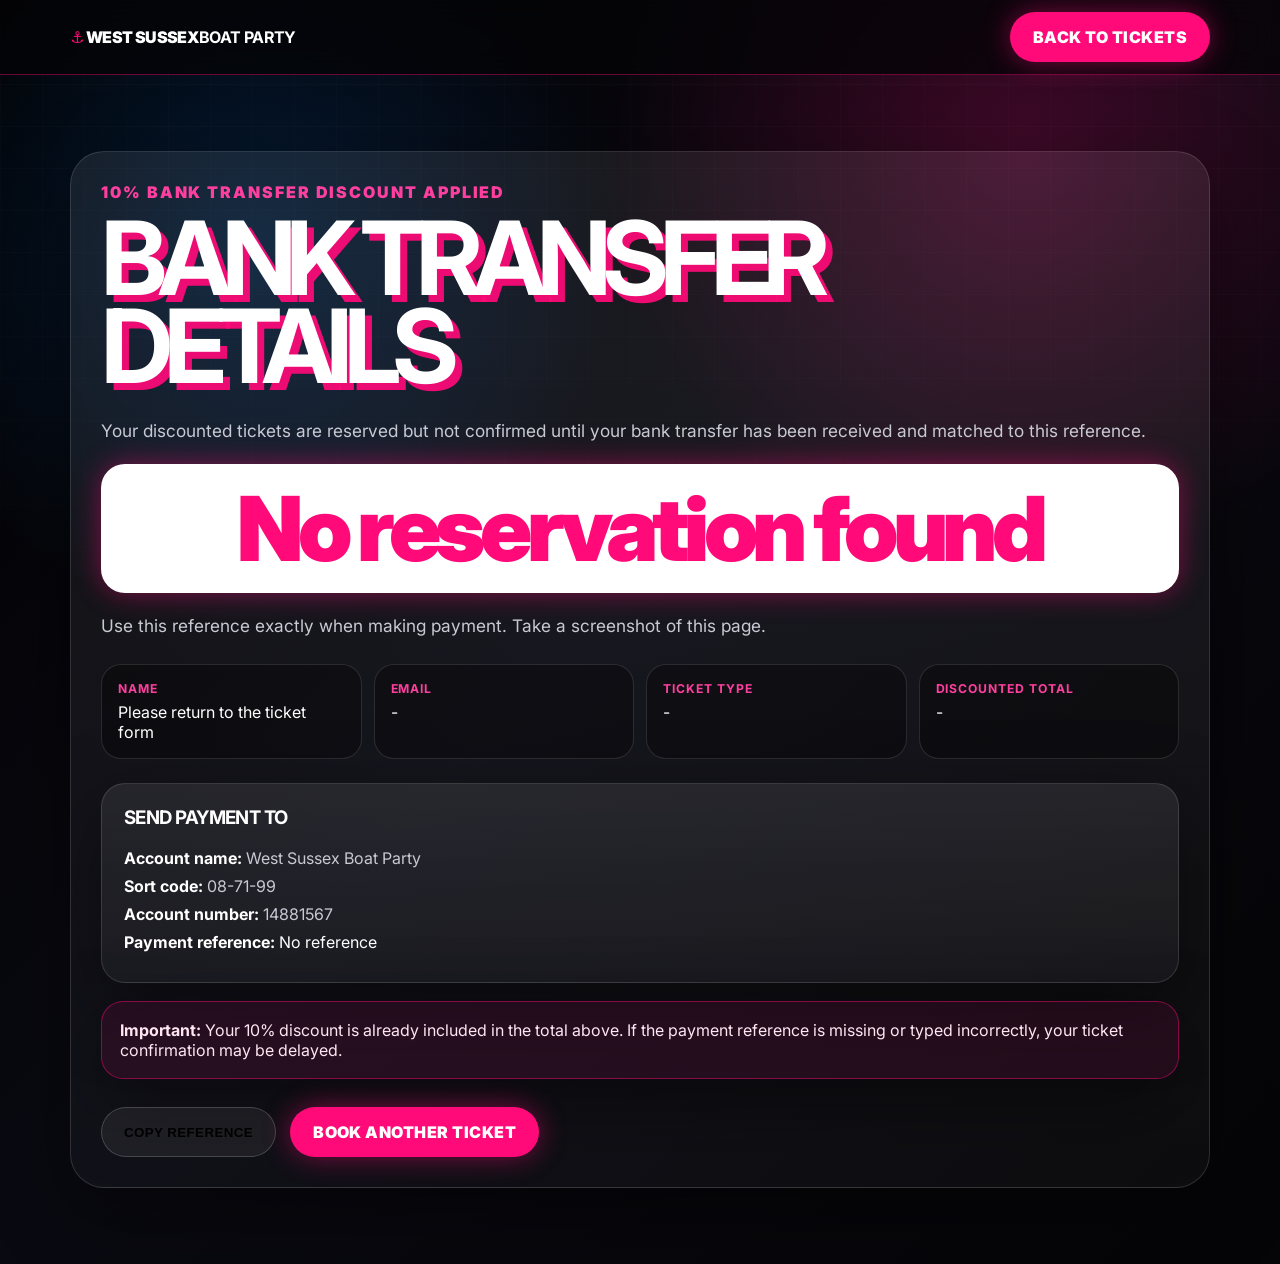
<file: confirmation.html>
<!DOCTYPE html>
<html lang="en">
<head>
  <meta charset="UTF-8" />
  <meta name="viewport" content="width=device-width, initial-scale=1.0" />
  <title>Payment Details | West Sussex Boat Party</title>
  <meta name="description" content="Your discounted West Sussex Boat Party bank transfer details and payment reference." />
  <link rel="preconnect" href="https://fonts.googleapis.com">
  <link rel="preconnect" href="https://fonts.gstatic.com" crossorigin>
  <link href="https://fonts.googleapis.com/css2?family=Inter:wght@400;600;700;800;900&display=swap" rel="stylesheet">
  <link rel="stylesheet" href="styles.css" />
</head>
<body>
  <header class="site-header">
    <nav class="nav">
      <a href="index.html" class="brand"><span>West Sussex</span><strong>Boat Party</strong></a>
      <a href="index.html#tickets" class="nav-cta">Back To Tickets</a>
    </nav>
  </header>

  <main>
    <section class="section confirmation-page">
      <div class="confirmation-card">
        <p class="eyebrow">10% bank transfer discount applied</p>
        <h1 class="confirmation-title">Bank Transfer Details</h1>
        <p class="muted">Your discounted tickets are reserved but not confirmed until your bank transfer has been received and matched to this reference.</p>

        <div class="reference-box" id="referenceOutput">Loading...</div>
        <p class="muted">Use this reference exactly when making payment. Take a screenshot of this page.</p>

        <div class="summary-grid">
          <div><strong>Name</strong><span id="summaryName"></span></div>
          <div><strong>Email</strong><span id="summaryEmail"></span></div>
          <div><strong>Ticket Type</strong><span id="summaryTicket"></span></div>
          <div><strong>Discounted total</strong><span id="summaryTotal"></span></div>
        </div>

        <div class="bank-box">
          <h3>Send payment to</h3>
          <p><strong>Account name:</strong> West Sussex Boat Party</p>
          <p><strong>Sort code:</strong> 08-71-99</p>
          <p><strong>Account number:</strong> 14881567</p>
          <p><strong>Payment reference:</strong> <span id="bankReference">Loading...</span></p>
        </div>

        <div class="notice">
          <strong>Important:</strong> Your 10% discount is already included in the total above. If the payment reference is missing or typed incorrectly, your ticket confirmation may be delayed.
        </div>

        <div class="confirmation-actions">
          <button id="copyReference" class="button secondary">Copy Reference</button>
          <a href="index.html#tickets" class="button primary">Book Another Ticket</a>
        </div>
      </div>
    </section>
  </main>

  <script src="confirmation.js"></script>
</body>
</html>
</file>
<file: styles.css>
:root {
  --bg: #050507;
  --panel: #0e0e13;
  --panel-2: #15151d;
  --pink: #ff0a78;
  --pink-2: #ff3fa0;
  --white: #ffffff;
  --muted: #c9c9d4;
  --line: rgba(255, 10, 120, 0.4);
  --glow: 0 0 28px rgba(255, 10, 120, 0.45);
}

* { box-sizing: border-box; }

html { scroll-behavior: smooth; }

body {
  margin: 0;
  font-family: Inter, system-ui, -apple-system, BlinkMacSystemFont, "Segoe UI", sans-serif;
  background:
    radial-gradient(circle at 80% 12%, rgba(255, 10, 120, 0.22), transparent 28%),
    radial-gradient(circle at 20% 20%, rgba(0, 126, 255, 0.18), transparent 26%),
    linear-gradient(135deg, #020203 0%, #090911 48%, #050507 100%);
  color: var(--white);
  overflow-x: hidden;
}

body::before {
  content: "";
  position: fixed;
  inset: 0;
  pointer-events: none;
  background-image: linear-gradient(rgba(255,255,255,0.025) 1px, transparent 1px), linear-gradient(90deg, rgba(255,255,255,0.02) 1px, transparent 1px);
  background-size: 42px 42px;
  mask-image: linear-gradient(to bottom, black, transparent 85%);
}

a { color: inherit; text-decoration: none; }

.site-header {
  position: sticky;
  top: 0;
  z-index: 10;
  backdrop-filter: blur(16px);
  background: rgba(5, 5, 7, 0.78);
  border-bottom: 1px solid var(--line);
}

.nav {
  width: min(1140px, calc(100% - 32px));
  margin: 0 auto;
  min-height: 74px;
  display: flex;
  align-items: center;
  justify-content: space-between;
}

.brand {
  font-weight: 900;
  letter-spacing: -0.04em;
  text-transform: uppercase;
}

.brand::before { content: "⚓ "; color: var(--pink); }

.nav-cta,
.button {
  display: inline-flex;
  align-items: center;
  justify-content: center;
  gap: 8px;
  border-radius: 999px;
  padding: 14px 22px;
  font-weight: 900;
  text-transform: uppercase;
  letter-spacing: 0.03em;
  border: 1px solid transparent;
  cursor: pointer;
  transition: transform 180ms ease, box-shadow 180ms ease, background 180ms ease;
}

.nav-cta,
.button.primary {
  background: var(--pink);
  color: var(--white);
  box-shadow: var(--glow);
}

.button.secondary {
  background: rgba(255,255,255,0.06);
  border-color: rgba(255,255,255,0.18);
}

.nav-cta:hover,
.button:hover { transform: translateY(-2px); }

.hero {
  width: min(1140px, calc(100% - 32px));
  margin: 0 auto;
  min-height: calc(100vh - 74px);
  display: grid;
  grid-template-columns: minmax(0, 1.1fr) 380px;
  gap: 32px;
  align-items: center;
  padding: 74px 0;
}

.hero-content { position: relative; }

.eyebrow {
  color: var(--pink-2);
  font-weight: 900;
  text-transform: uppercase;
  letter-spacing: 0.12em;
  margin: 0 0 12px;
}

h1, h2, h3, p { margin-top: 0; }

h1 {
  max-width: 850px;
  font-size: clamp(4rem, 11vw, 9.5rem);
  line-height: 0.78;
  letter-spacing: -0.09em;
  text-transform: uppercase;
  margin-bottom: 26px;
  text-shadow: 7px 7px 0 rgba(255, 10, 120, 0.92);
}

h1::first-line { color: #fff; }

h2 {
  font-size: clamp(2rem, 4vw, 4rem);
  line-height: 0.95;
  letter-spacing: -0.06em;
  text-transform: uppercase;
}

h3 {
  text-transform: uppercase;
  letter-spacing: -0.03em;
}

.hero-copy,
.muted {
  color: var(--muted);
  font-size: 1.08rem;
  line-height: 1.7;
}

.hero-copy { max-width: 680px; }

.hero-actions,
.confirmation-actions {
  display: flex;
  flex-wrap: wrap;
  gap: 14px;
  margin-top: 28px;
}

.event-card,
.ticket-form,
.confirmation-card,
.steps article,
.notice,
.bank-box,
.ticket-card {
  background: linear-gradient(180deg, rgba(255,255,255,0.08), rgba(255,255,255,0.035));
  border: 1px solid rgba(255,255,255,0.13);
  box-shadow: 0 24px 80px rgba(0,0,0,0.45);
}

.event-card {
  border-radius: 34px;
  padding: 30px;
  position: relative;
  overflow: hidden;
}

.event-card::before {
  content: "150-200 PEOPLE";
  position: absolute;
  right: -28px;
  top: 26px;
  transform: rotate(14deg);
  background: var(--pink);
  color: white;
  padding: 10px 28px;
  font-weight: 900;
  border-radius: 999px;
  box-shadow: var(--glow);
}

dl { display: grid; gap: 16px; margin: 22px 0; }
dl div { padding-bottom: 16px; border-bottom: 1px solid rgba(255,255,255,0.12); }
dt { color: var(--pink-2); font-weight: 900; text-transform: uppercase; font-size: 0.8rem; letter-spacing: 0.1em; }
dd { margin: 5px 0 0; font-size: 1.3rem; font-weight: 900; }

.small-note { color: #a8a8b6; font-size: 0.9rem; }

.section {
  width: min(1140px, calc(100% - 32px));
  margin: 0 auto;
  padding: 76px 0;
}

.section-heading { max-width: 720px; margin-bottom: 28px; }

.ticket-cards {
  display: grid;
  grid-template-columns: repeat(4, 1fr);
  gap: 18px;
}

.ticket-card {
  border-radius: 30px;
  padding: 22px;
  display: flex;
  flex-direction: column;
  gap: 12px;
  position: relative;
  overflow: hidden;
}

.ticket-card.featured {
  border-color: rgba(255, 10, 120, 0.62);
  box-shadow: var(--glow), 0 24px 80px rgba(0,0,0,0.45);
}

.coach-ticket { opacity: 0.9; }

.ticket-badge {
  align-self: flex-start;
  background: var(--pink);
  color: #fff;
  padding: 8px 13px;
  border-radius: 999px;
  font-size: 0.74rem;
  font-weight: 900;
  text-transform: uppercase;
  letter-spacing: 0.08em;
}

.muted-badge { background: rgba(255,255,255,0.12); color: var(--muted); }

.ticket-card h3 { margin: 4px 0 0; font-size: 1.3rem; }

.ticket-subtitle {
  color: var(--pink-2);
  font-weight: 900;
  text-transform: uppercase;
  margin-bottom: 0;
}

.ticket-price {
  font-size: 2.45rem;
  font-weight: 900;
  letter-spacing: -0.08em;
  color: #fff;
  text-shadow: 3px 3px 0 var(--pink);
  margin-bottom: 0;
}

.per-person,
.transport-note { color: var(--pink-2); font-weight: 900; margin-bottom: 0; }

.ticket-card ul {
  padding-left: 20px;
  margin: 0;
  color: var(--muted);
  line-height: 1.55;
}

.ticket-card .button { margin-top: auto; }

.steps {
  display: grid;
  grid-template-columns: repeat(4, 1fr);
  gap: 18px;
}

.steps article { border-radius: 28px; padding: 24px; }
.steps span {
  width: 44px;
  height: 44px;
  display: inline-grid;
  place-items: center;
  background: var(--pink);
  border-radius: 50%;
  font-weight: 900;
  margin-bottom: 16px;
  box-shadow: var(--glow);
}
.steps p { color: var(--muted); line-height: 1.55; }

.ticket-grid {
  display: grid;
  grid-template-columns: 0.9fr 1.1fr;
  gap: 30px;
  align-items: start;
}

.notice {
  border-radius: 22px;
  padding: 18px;
  border-color: rgba(255, 10, 120, 0.45);
  background: rgba(255, 10, 120, 0.09);
  color: #ffe6f2;
}

.ticket-form {
  border-radius: 32px;
  padding: 26px;
  display: grid;
  gap: 16px;
}

.ticket-preview {
  border: 1px solid rgba(255, 10, 120, 0.4);
  background: rgba(255, 10, 120, 0.09);
  border-radius: 22px;
  padding: 18px;
  display: grid;
  gap: 6px;
}

.ticket-preview strong,
.ticket-preview span,
.ticket-preview em { display: block; }
.ticket-preview strong { font-weight: 900; text-transform: uppercase; }
.ticket-preview span { color: #fff; font-weight: 900; }
.ticket-preview em { color: var(--muted); font-style: normal; }

label {
  display: grid;
  gap: 8px;
  color: var(--white);
  font-weight: 900;
  text-transform: uppercase;
  letter-spacing: 0.04em;
  font-size: 0.86rem;
}

input,
select,
textarea {
  width: 100%;
  border: 1px solid rgba(255,255,255,0.16);
  background: rgba(0,0,0,0.45);
  color: var(--white);
  border-radius: 18px;
  padding: 16px;
  font: inherit;
  outline: none;
}

textarea { min-height: 110px; resize: vertical; }
input:focus, select:focus, textarea:focus { border-color: var(--pink); box-shadow: 0 0 0 4px rgba(255, 10, 120, 0.18); }
.full-width { width: 100%; border: 0; }
.hidden { display: none; }

.confirmation-card { border-radius: 34px; padding: 30px; overflow: hidden; }
.confirmation-title {
  max-width: 100%;
  font-size: clamp(2.7rem, 9.5vw, 6.4rem);
  line-height: 0.86;
  letter-spacing: -0.09em;
  overflow-wrap: normal;
  word-break: normal;
}
.reference-box {
  font-size: clamp(2.2rem, 7vw, 6rem);
  line-height: 1;
  font-weight: 900;
  letter-spacing: -0.06em;
  color: var(--pink);
  background: #fff;
  border-radius: 24px;
  padding: 20px;
  margin: 18px 0;
  text-align: center;
  box-shadow: var(--glow);
}

.summary-grid {
  display: grid;
  grid-template-columns: repeat(4, 1fr);
  gap: 12px;
  margin: 24px 0;
}

.summary-grid div {
  background: rgba(0,0,0,0.32);
  border: 1px solid rgba(255,255,255,0.12);
  border-radius: 20px;
  padding: 16px;
}
.summary-grid strong, .summary-grid span { display: block; }
.summary-grid strong { color: var(--pink-2); text-transform: uppercase; font-size: 0.76rem; letter-spacing: 0.08em; margin-bottom: 6px; }

.bank-box { border-radius: 24px; padding: 22px; margin-bottom: 18px; }
.bank-box p { margin-bottom: 8px; color: var(--muted); }
.bank-box strong, #bankReference { color: #fff; }

.footer {
  border-top: 1px solid var(--line);
  width: min(1140px, calc(100% - 32px));
  margin: 0 auto;
  padding: 28px 0 42px;
  color: var(--muted);
  text-align: center;
}

.footer p {
  margin-bottom: 10px;
}

.footer-contact {
  display: flex;
  justify-content: center;
  align-items: center;
  flex-wrap: wrap;
  gap: 10px;
  margin: 12px 0;
}

.footer-contact a {
  display: inline-flex;
  align-items: center;
  justify-content: center;
  border: 1px solid rgba(255,255,255,0.16);
  background: rgba(255,255,255,0.055);
  border-radius: 999px;
  padding: 8px 13px;
  color: #fff;
  font-size: 0.9rem;
  font-weight: 900;
  transition: transform 180ms ease, border-color 180ms ease, box-shadow 180ms ease;
}

.footer-contact a:hover {
  transform: translateY(-2px);
  border-color: rgba(255, 10, 120, 0.72);
  box-shadow: 0 0 18px rgba(255, 10, 120, 0.28);
}

@media (max-width: 1050px) {
  .ticket-cards { grid-template-columns: repeat(2, 1fr); }
}

@media (max-width: 900px) {
  .hero, .ticket-grid { grid-template-columns: 1fr; }
  .steps, .summary-grid { grid-template-columns: repeat(2, 1fr); }
}

@media (max-width: 560px) {
  .nav { min-height: 66px; }
  .brand { font-size: 0.86rem; }
  .nav-cta { padding: 11px 14px; font-size: 0.78rem; }
  .hero { min-height: auto; padding: 54px 0; }
  h1 { font-size: clamp(3.7rem, 22vw, 6rem); }
  .confirmation-card { padding: 22px; }
  .confirmation-title {
    font-size: clamp(2.4rem, 18vw, 4.55rem);
    line-height: 0.84;
    letter-spacing: -0.1em;
    text-shadow: 5px 5px 0 rgba(255, 10, 120, 0.92);
  }
  .reference-box {
    font-size: clamp(1.35rem, 8vw, 2.8rem);
    overflow-wrap: anywhere;
    word-break: break-word;
  }
  .ticket-cards, .steps, .summary-grid { grid-template-columns: 1fr; }
  .event-card::before { position: static; transform: none; display: inline-block; margin-bottom: 14px; }
}
</file>
